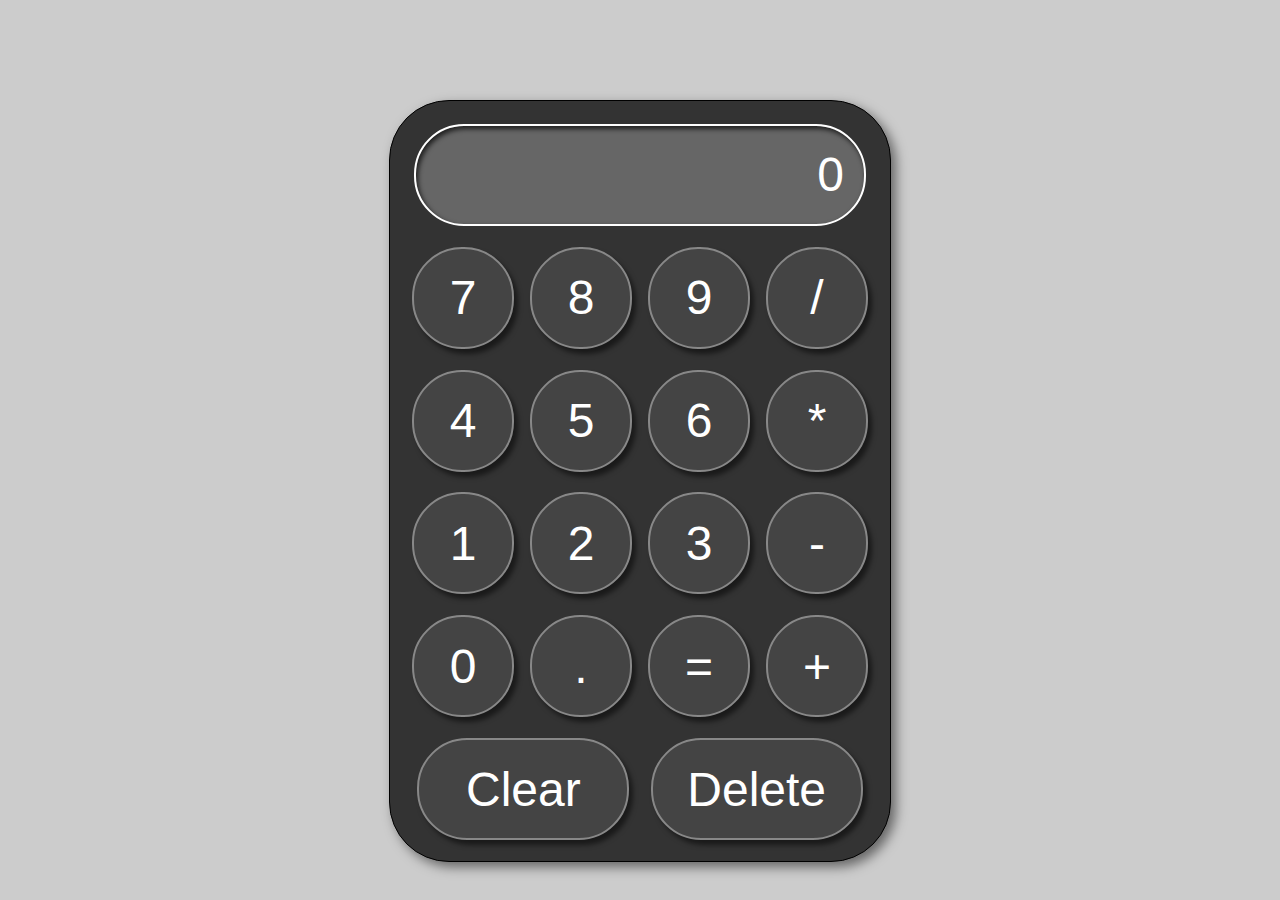
<file: calculator/index.html>
<!DOCTYPE html>
<html>
  <head>
    <title>Javascript Calculator</title>
    <link rel="stylesheet" href="main.css">
  </head>

  <body>
    <div class="container">
      <header></header>
      <div class="calculator-main">
        <div class="margin-top"></div>
        <div class="row">
          <div class="display" id="display">0</div>
        </div>
        <div class="row">
          <div class="button click" id="number">7</div>
          <div class="button click" id="number">8</div>
          <div class="button click" id="number">9</div>
          <div class="button click operator" id="operator">/</div>
        </div>
        <div class="row">
          <div class="button click" id="number">4</div>
          <div class="button click" id="number">5</div>
          <div class="button click" id="number">6</div>
          <div class="button click operator" id="operator">*</div>
        </div>
        <div class="row">
          <div class="button click" id="number">1</div>
          <div class="button click" id="number">2</div>
          <div class="button click" id="number">3</div>
          <div class="button click operator" id="operator">-</div>
        </div>
        <div class="row">
          <div class="button click" id="number">0</div>
          <div class="button click decimal" id="decimal">.</div>
          <div class="button click equal" id="equal">=</div>
          <div class="button click operator add" id="operator">+</div>
        </div>
        <div class="row">
          <div class="button click wide-button clear" id="clear">Clear</div>
          <div class="button click wide-button delete" id="delete">Delete</div>
        </div>
      </div>
    </div>
    <script src="main.js"></script>
  </body>
</html>
</file>
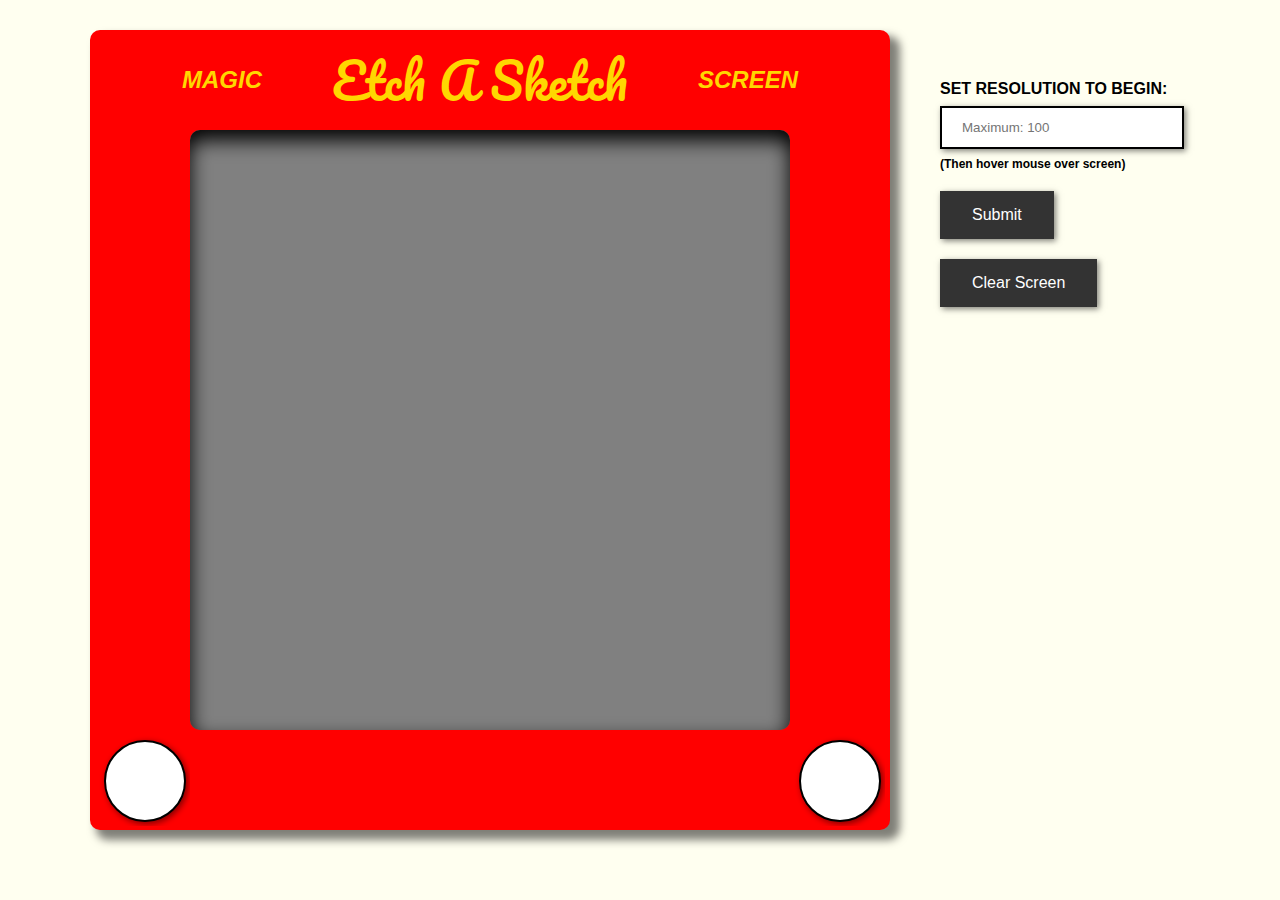
<file: etch-a-sketch/index.html>
<!DOCTYPE html>
<html>

    <head>
        <title>Etch-A-Sketch</title>
        <meta charset="UTF-8"/>
        <link rel="stylesheet" href="main.css">
        <link rel="preconnect" href="https://fonts.gstatic.com">
        <link href="https://fonts.googleapis.com/css2?family=Pacifico&display=swap" rel="stylesheet">
    </head>

    <body>
        <div class="container" id="container">
            <div class="header" id="header"></div>
            <div class="etch-container" id="etch-container">
            <div class="etch-main" id="etch-main">
                <div class="etch-top" id="etch-top">
                    <p class="magic" id="magic">MAGIC</p>
                    <p class="name-logo" id="name-logo">Etch A Sketch</p>
                    <p class="screen" id="screen">SCREEN</p>
                </div>
                <div class="etch-middle" id="etch-middle">
                    <div class="etch-left" id="class-left"></div>
                    <div class="etch-screen" id="etch-screen"></div>
                    <div class="etch-right" id="etch-right"></div>
                </div>
                <div class="etch-bottom" id="etch-bottom">
                    <div class="circle-left" id="circle-left">
                        <svg height="95" width="95">
                            <filter id="dropshadow" height="130%">
                                <feGaussianBlur in="SourceAlpha" stdDeviation="3"/> <!-- stdDeviation is how much to blur -->
                                <feOffset dx="2" dy="2" result="offsetblur"/> <!-- how much to offset -->
                                <feComponentTransfer>
                                    <feFuncA type="linear" slope="0.5"/> <!-- slope is the opacity of the shadow -->
                                </feComponentTransfer>
                                <feMerge>
                                    <feMergeNode/> <!-- this contains the offset blurred image -->
                                    <feMergeNode in="SourceGraphic"/> <!-- this contains the element that the filter is applied to -->
                                </feMerge>
                            </filter>
                            <circle cx="50" cy="50" r="40" stroke="black" stroke-width="2" fill="white" style="filter:url(#dropshadow)"/>
                        </svg>
                    </div>
                    <div class="circle-right" id="circle-right">
                        <svg height="95" width="95">
                            <filter id="dropshadow" height="130%">
                                <feGaussianBlur in="SourceAlpha" stdDeviation="3"/>
                                <feOffset dx="2" dy="2" result="offsetblur"/>
                                <feComponentTransfer>
                                    <feFuncA type="linear" slope="0.5"/>
                                </feComponentTransfer>
                                <feMerge>
                                    <feMergeNode/>
                                    <feMergeNode in="SourceGraphic"/>
                                </feMerge>
                            </filter>
                            <circle cx="50" cy="50" r="40" stroke="black" stroke-width="2" fill="white" style="filter:url(#dropshadow)"/>
                        </svg>
                    </div>
                </div>
            </div>
            </div>
            <div class="user-input" id="user-input">
                <div class="get-grid-size" id="get-grid-size">
                    <form name="grid-size">
                        <label for="grid-size-input">SET RESOLUTION TO BEGIN:</label><br>
                        <input type="text" name="grid-size-input" id="grid-size" placeholder="Maximum: 100"><br>
                        <p style="font-size: 0.75em">(Then hover mouse over screen)</p>
                        <input type="button" class="button" value="Submit" onclick="gridSizeInput()">
                    </form>
                </div>
                <div class="reset" id="reset">
                    <input type="button" class="button" value="Clear Screen" onclick="clearScreen()">
                </div>
            </div>
        </div>
        <script src="main.js"></script>
    </body>
</html>
</file>
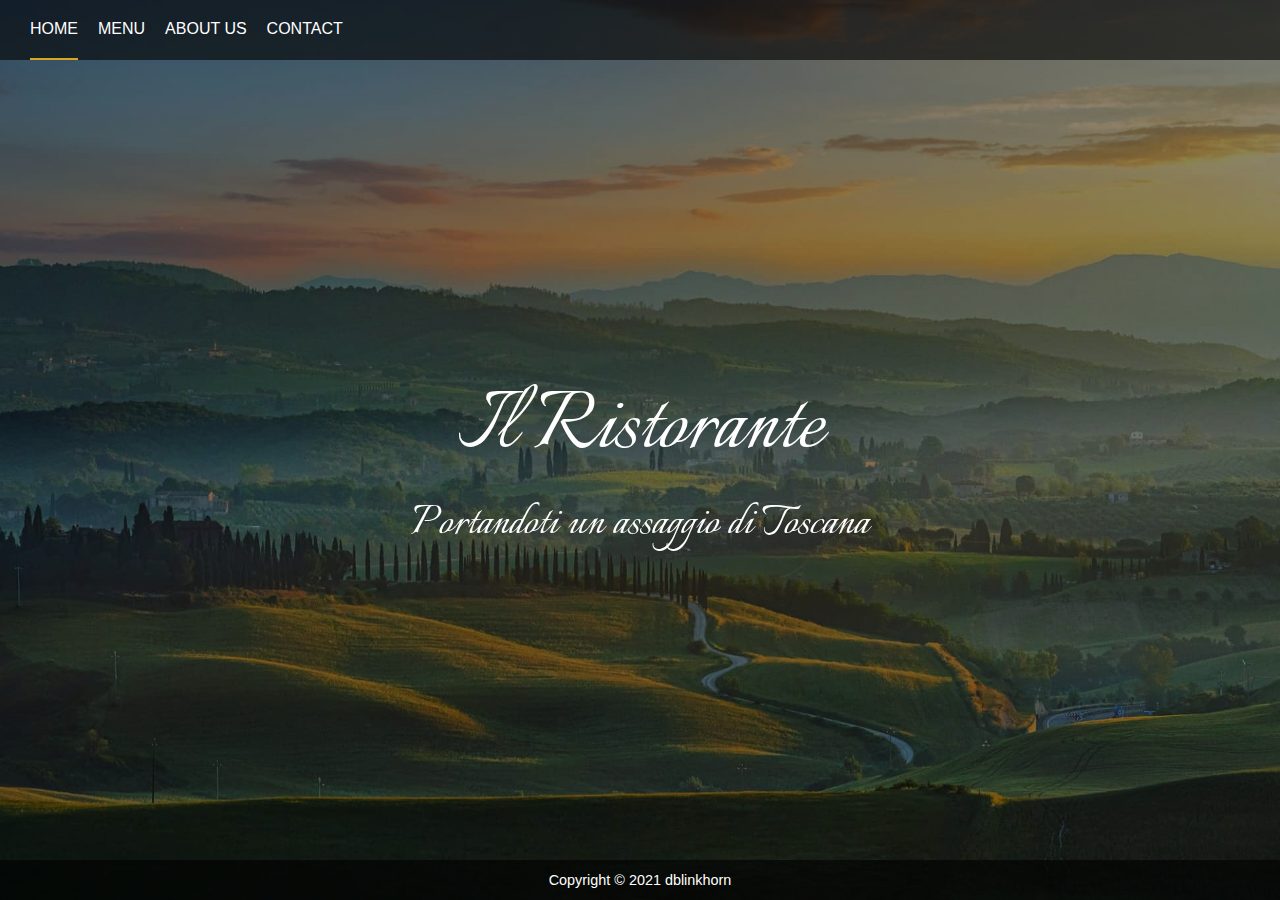
<file: il-ristorante/index.html>
<!DOCTYPE html>
<html>
  <head>
    <meta charset="utf-8" />
    <title>Il Ristorante</title>
    <link rel="stylesheet" href="main.css">
    <link rel="preconnect" href="https://fonts.gstatic.com">
    <link href="https://fonts.googleapis.com/css2?family=Italianno&display=swap" rel="stylesheet">
    <link href="https://fonts.googleapis.com/css2?family=Playball&display=swap" rel="stylesheet"> 
  </head>
  <body>

    <div id="navigation" class="navigation">

      <div id="home" class="home nav-item clicked">HOME</div>
      <div id="menu" class="menu nav-item">MENU</div>
      <div id="about-us" class="about-us nav-item">ABOUT US</div>
      <div id="contact" class="contact nav-item">CONTACT</div>

    </div>

    <div id="content" class="content">

      <!-- Homepage content -->
      
      <div id="title" class="title">
        <p>Il Ristorante</p>
      </div>
      <div id="sub-title" class="sub-title">
        <p>Portandoti un assaggio di Toscana</p>
      </div>

     

    </div>

    <div id="footer" class="footer"><p>Copyright © 2021 dblinkhorn</p></div>

    <script src="main.js"></script>
  </body>
</html>
</file>
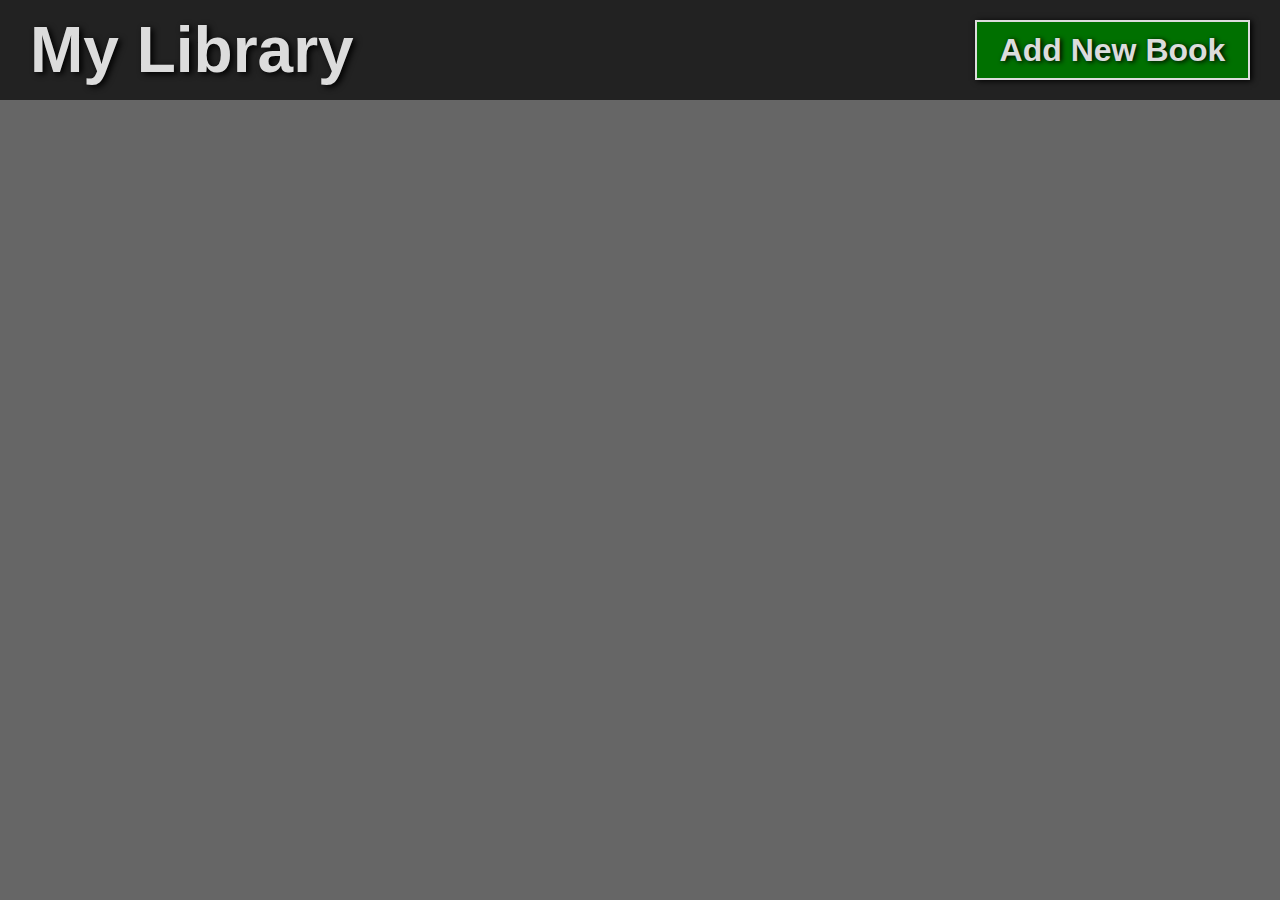
<file: library/index.html>
<!DOCTYPE html>
<html>

  <head>
    <title>My Library</title>
    <meta charset="UTF-8"/>
    <link rel="stylesheet" href="main.css">
  </head>

  <body>
    <div class="container" id="container">
      <header id="header">
        <h1 id="pageTitle">My Library</h1>
        <button class="newBookButton" id="newBookButton">Add New Book</button>
      </header>
      <div class="library" id="library">

        <!-- library div where new book cards will be added -->

        <!-- <h1>There are currently no books in your library!</h1> -->

      </div>
    </div>

    <!-- Add new book form popup, hidden until user clicks "Add New Book" button -->

    <div class="popupContainer" id="popupContainer">
      <div class="newBookPopup" id="newBookPopup">
        <form class="newBookForm" id="newBookForm">
          <strong>Add New Book</strong>
          <ul class="formList" id="formList">
          <li><input id="title" type="text" placeholder="Book title" name="title" required></li>
          <li><input id="author" type="text" placeholder="Author name" name="author" required></li>
          <li><input id="pages" type="number" placeholder="Number of pages" name="pages" min="1" max="99999" required></li>
          <li><input type="checkbox" id="checkRead"><label for="checkRead"> Read it?</label></li>
        </ul>
        <div class="buttons" id="formButtons">
          <input class="button" id ="send" type="submit" value="Add Book" />
          <button type="button" class="cancel" id="cancel">Cancel</button>
        </div>
        </form>
      </div>
    </div>

    <!-- End of new book form popup -->

    <script src="main.js"></script>
  </body>

</html>
</file>
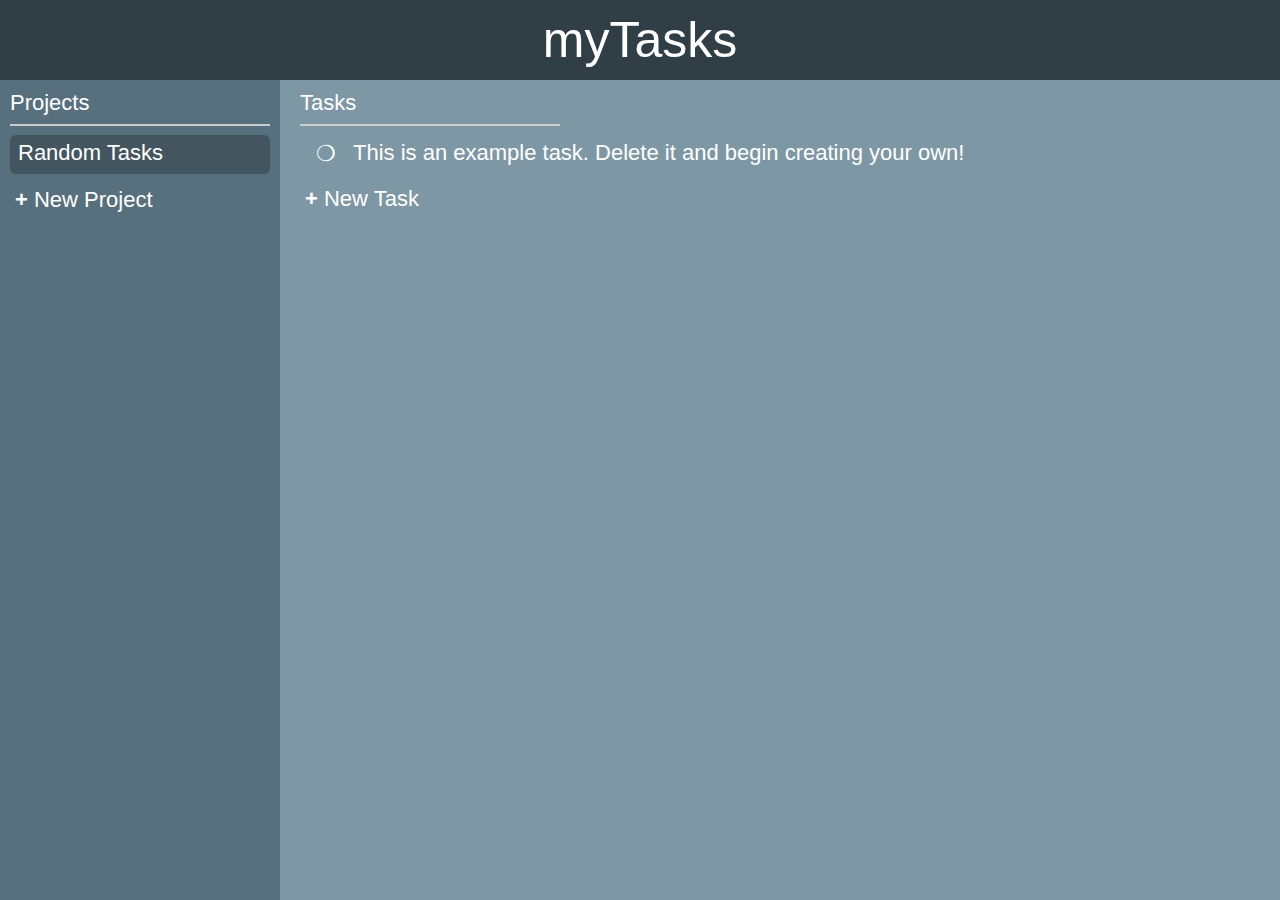
<file: my-tasks/index.html>
<!DOCTYPE html>
<html lang="en">
    <head>
        <meta charset="utf-8" />
        <title>myTasks</title>
        <link rel="stylesheet" href="style.css" />
    </head>

    <body>
        <div id="container" class="container">
            <div id="header" class="header">
                myTasks
            </div>
            <div id="projects" class="projects">
                <p class="category">Projects</p>
                <hr>
                <div id="projects-list" class="projects-list">
                    <!-- Projects will go here -->
                </div>
                <div id="add-new-project" class="add-new-project hover pointer"><strong>+</strong> New Project</div>
              </div>
              <div id="tasks" class="tasks">
                <p class="category">Tasks</p>
                <hr>
                <div id="tasks-list" class="tasks-list">
                    <!-- tasks will go here -->
                </div>
                <div id="add-new-task" class="add-new-task hover pointer"><strong>+</strong> New Task</div>
                <div id="add-task-form-container" class="add-task-form-container hidden">
                    <!-- Add task form will be created here -->
                </div>
              </div>
        </div>
        <script src="main.js"></script>
    </body>
</html>
</file>
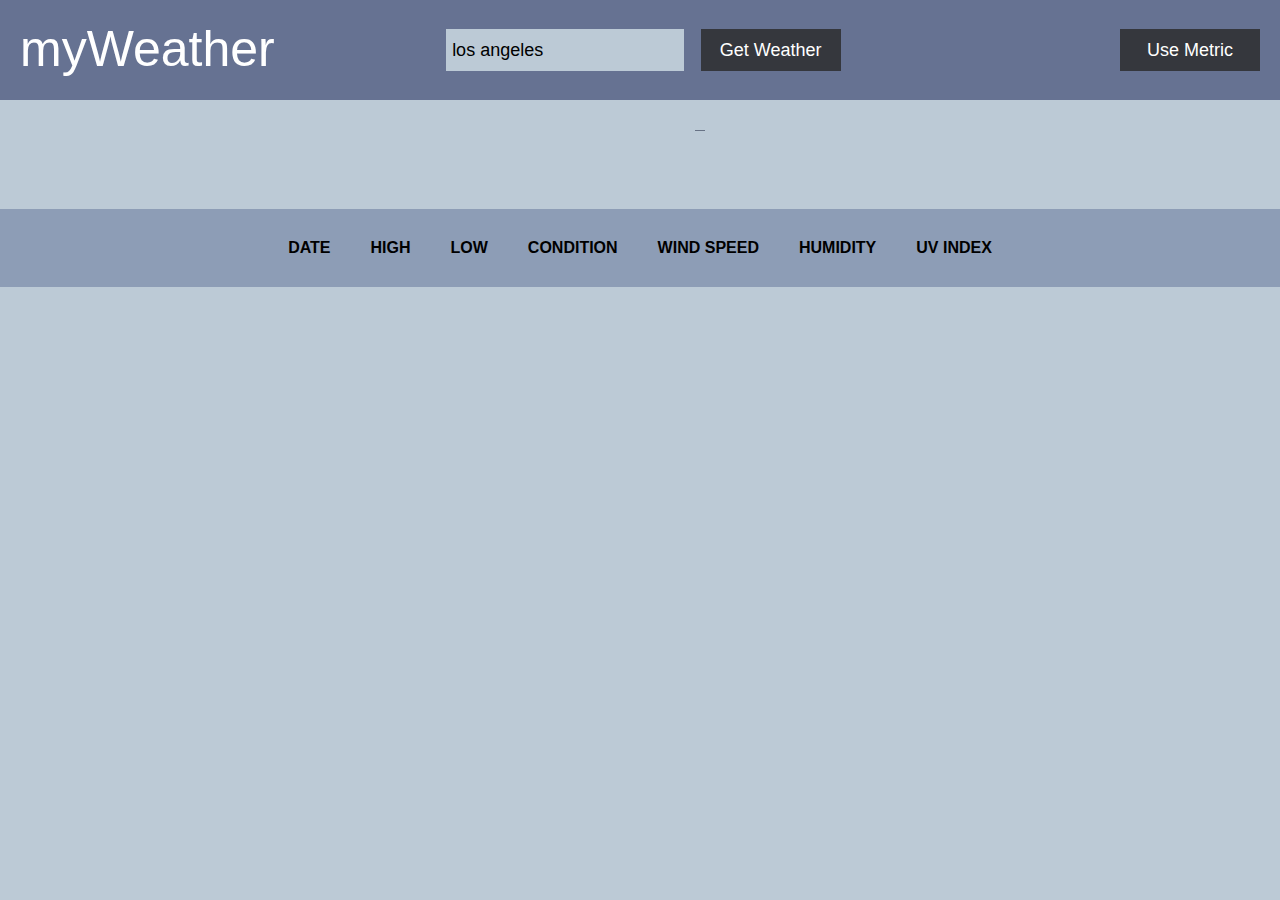
<file: my-weather/index.html>
<!DOCTYPE html>
<html lang="en">
<head>
  <meta charset="UTF-8">
  <title>myWeather</title>
	<link rel="stylesheet" href="style.css">
</head>
<body>
  <div id="main-container" class="main-container">
    <div id="header-container" class="header-container">
      <div id="logo-container" class="logo-container">
        myWeather
      </div>
      <div id="search-container" class="search-container">
        <form>
          <input type="text" id="search" value="los angeles" placeholder="Enter city name" />
          <button type="submit" id="submit" class="submit" onclick="getSearch(units)">Get Weather</button>
        </form>
      </div>
      <div id="unit-change-container" class="unit-change-container">
        <button id="unit-change" class="unit-change">Use Metric</button>
      </div>
    </div>
    <div id="current-container" class="current-container">
      <div id="current-icon" class="current-icon">
      </div>
      <div id="current-main" class="current-main">
        <div id="current-city" class="current-city"></div>
        <div id="current-temperature" class="current-temperature"></div>
        <div id="current-condition" class="current-condition"></div>
      </div>
      <div id="current-stats" class="current-stats">
        <span id="current-date" class="current-stat current-date"></span>
        <hr />
        <span id="current-high" class="current-stat"></span>
        <span id="current-low" class="current-stat"></span>
        <span id="current-wind-speed" class="current-stat"></span>
        <span id="current-humidity" class="current-stat"></span>
        <span id="current-uvi" class="current-stat"></span>
      </div>
    </div>
    <div id="daily-chart" class="daily-chart">
      <div id="daily-date" class="stat-container"></div>
      <div id="high-temps" class="stat-container"></div>
      <div id="low-temps" class="stat-container"></div>
      <div id="daily-condition" class="stat-container"></div>
      <div id="daily-wind-speed" class="stat-container"></div>
      <div id="daily-humidity" class="stat-container"></div>
      <div id="daily-uv-index" class="stat-container"></div>
    </div>
  </div>

  <script src="main.js"></script>

</body>
</html>
</file>
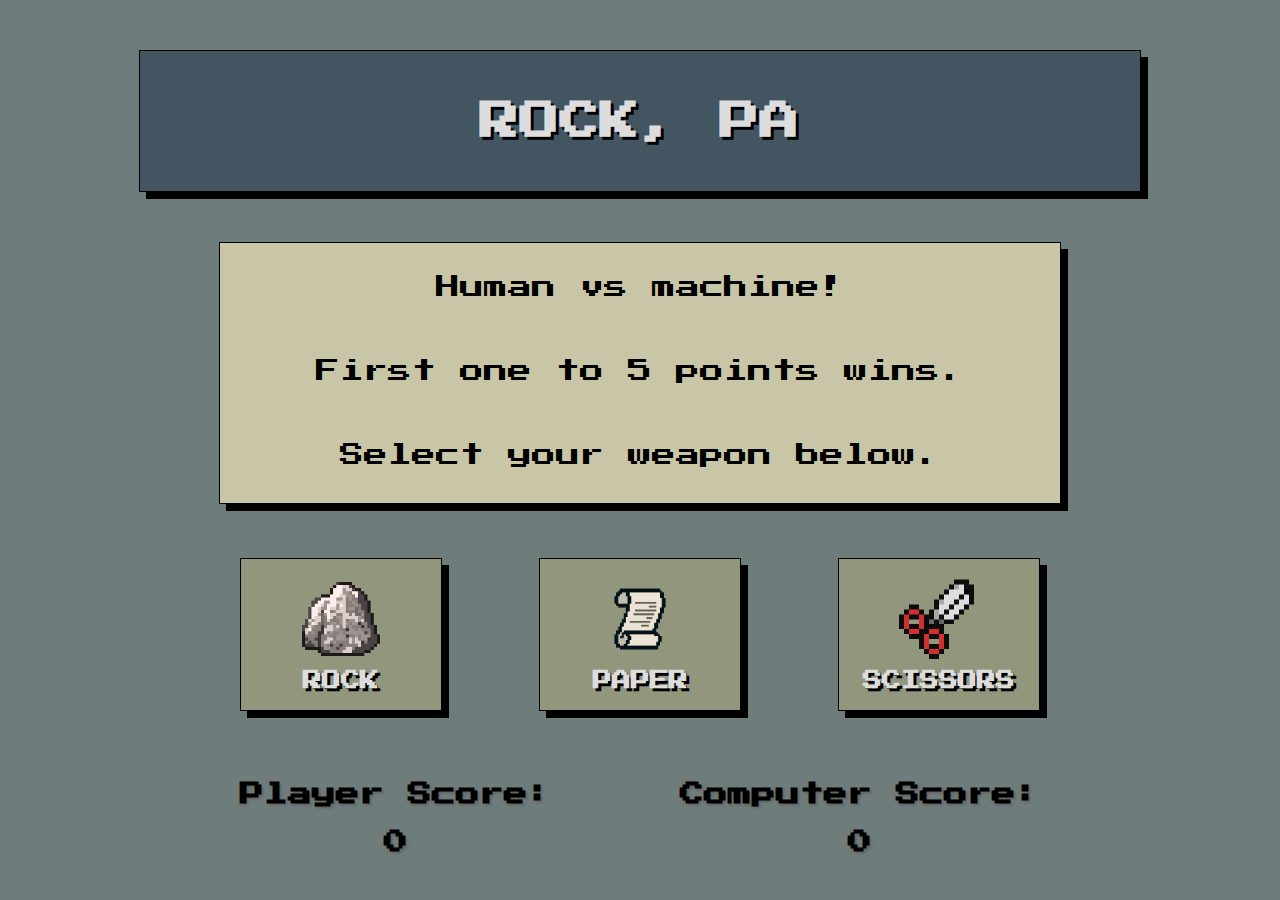
<file: rock-paper-scissors/index.html>
<!DOCTYPE html>
<html>

<head>
    <title>Rock, Paper, Scissors</title>
    <meta charset="UTF-8"/>
    <link rel="stylesheet" href="main.css">
    <link rel="preconnect" href="https://fonts.gstatic.com">
    <link href="https://fonts.googleapis.com/css2?family=Press+Start+2P&display=swap" rel="stylesheet"/>
</head>

<body>

<div class="container">
    <div class="header" id="header">
    </div>
    <div class="status" id="status">
        <div class="status-top" id="status-top"><p><center>Human vs machine!</center></p></div>
        <div class="status-middle" id="status-middle"><p><center>First one to 5 points wins.</center></p></div>
        <div class="status-bottom" id="status-bottom"><p><center>Select your weapon below.</center></p></div>
    </div>
    <div class="buttons">
        <a href="#">
            <div class="rock button grow" id="rock">
                <p><img src="static/rock.png"></p>
                <p>ROCK</p>
            </div>
        </a>
        <a href="#">
            <div class="paper button grow" id="paper">
                <p><img src="static/paper.png"></p>
                <p>PAPER</p>
            </div>
        </a>
        <a href="#">
            <div class="scissors button grow" id="scissors">
                <p><img src="static/scissors.png"></p>
                <p>SCISSORS</p>
            </div>
        </a>
    </div>
    <div class="score">
        <div class="player">
            <p>Player Score:</p>
            <p class="player-score" id="player-score"><br>0</p>
        </div>
        <div class="computer">
            <p>Computer Score:</p>
            <p class="computer-score" id="computer-score"><br>0</p>
        </div>
    </div>
</div>
<script src="rps.js"></script>
</body>

</html>
</file>
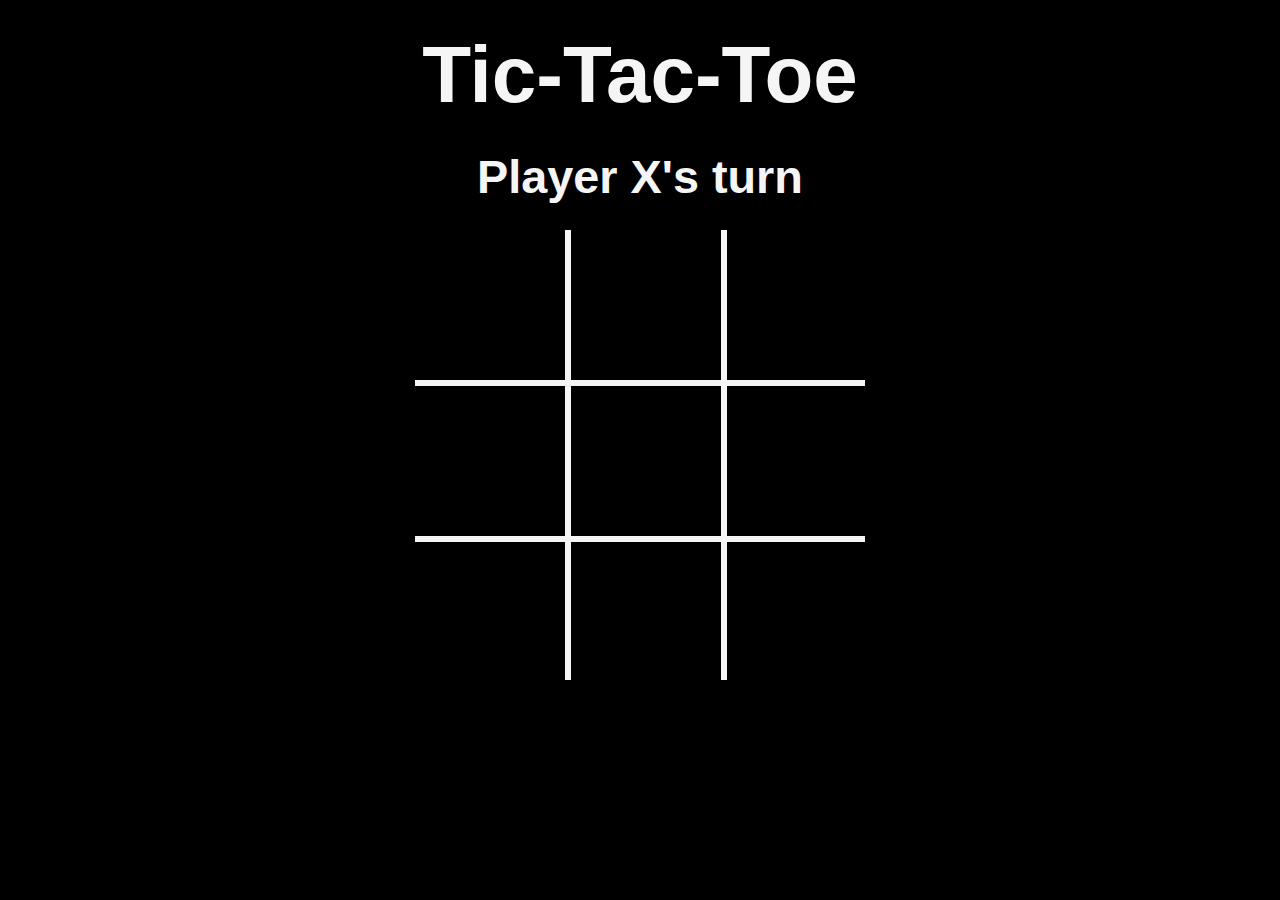
<file: tic-tac-toe/index.html>
<!DOCTYPE html>
<html>

  <head>
    <title>Tic-Tac-Toe</title>
    <meta charset="UTF-8"/>
    <link rel="stylesheet" href="main.css">
  </head>

  <body>

    <div class="container" id="container">

      <div class="title" id="title">
        <h1 class="title-h1" id="title-h1">Tic-Tac-Toe</h1>
      </div>

      <div class="announcements" id="announcements">
        <h3 class="announce-h3" id="announce-h3">Player X's turn</h3>
      </div>

      <div class="backfill" id="backfill">

        <div class="gameboard" id="gameboard">
          <div class="square" id="0"></div>
          <div class="square" id="1"></div>
          <div class="square" id="2"></div>
          <div class="square" id="3"></div>
          <div class="square" id="4"></div>
          <div class="square" id="5"></div>
          <div class="square" id="6"></div>
          <div class="square" id="7"></div>
          <div class="square" id="8"></div>
        </div>
        
      </div>

      <div class="play-again hidden" id="play-again">
        Play again?
      </div>

    </div>
    
  <script src="main.js"></script>
  </body>

</html>
</file>
<file: calculator/main.css>
* {
  padding: 0;
  margin: 0;
}

html,
body {
  box-sizing: border-box;
  background-color: #CCC;
  font-family: sans-serif;
  color: #FFF;
}

header {
  display: grid;
  grid-column: 1/4;
  grid-row: 1/2;
  width: 100vw;
  height: 100px;
  justify-content: center;
  align-items: center;
}

.container {
  display: grid;
  grid-template-columns: auto 500px auto;
  grid-template-rows: auto 760px auto;
  justify-items: center;
}

.calculator-main {
  display: grid;
  grid-column: 2/3;
  grid-row: 2/3;
  justify-content: space-evenly;
  align-items: space-evenly;
  background-color: #333;
  width: 500px;
  height: 760px;
  border: 1px solid black;
  border-radius: 60px;
  box-shadow: 5px 5px 12px rgba(0, 0, 0, 0.5);
}

.display {
  display: flex;
  align-items: center;
  justify-content: flex-end;
  background-color: #666;
  width: 408px;
  height: 98px;
  border: 2px solid #FFF;
  border-radius: 50px;
  font-size: 3em;
  box-shadow: inset 2px 3px 5px 0px rgba(0, 0, 0, 0.7);
  padding: 0px 20px 0px 20px;
}

.row {
  display: flex;
  flex-direction: row;
  width: 488px;
  height: 100px;
  justify-content: space-evenly;
}

.button {
  display: flex;
  align-items: center;
  justify-content: center;
  width: 98px;
  height: 98px;
  background-color: #444;
  border: 2px solid #888;
  border-radius: 50px;
  font-size: 3em;
  box-shadow: 4px 5px 5px 0px rgba(0, 0, 0, 0.5);
}

.button:hover {
  background-color: #666;
  border-color: #FFF;
  cursor: pointer;
}

.wide-button {
  width: 208px;
  height: 98px;
}

.delete:hover {
  background-color: darkRed;
  border-color: #FFF;
}

.clear:hover {
  background-color: navy;
  border-color: #FFF;
}

.equal:hover {
  background-color: green;
  border-color: #FFF;
}

.operator {
  background-color: #444;
}

.operator:hover {
  background-color: darkOrange;
  border-color: #FFF;
}

.click {
  transition: all .085s ease-in-out;
}

.click:active {
 transform: scale(0.95);
}
</file>
<file: etch-a-sketch/main.css>
* {
    padding: 0;
    margin: 0;
}

html,
body {
    box-sizing: border-box;
    background-color: #FFF;
    font-family: sans-serif;
}

.container {
    display: grid;
    grid-template-columns: auto auto;
    grid-template-rows: 30px 800px auto;
    color: #DDD;
    background-color: ivory;
    min-height: 100vh;
    padding: 0;
    margin: 0;
}

.etch-container {
    grid-row: 2/3;
    grid-column: 1/2;
    display: flex;
    justify-content: flex-end;
    padding-right: 50px;
}

.etch-main {
    background-color: red;
    width: 800px;
    height: 800px;
    box-shadow: 8px 8px 8px 2px rgba(0, 0, 0, 0.5);
    border-style: hidden;
    border-radius: 10px;
}

.etch-top {
    display: flex;
    justify-content: center;
    align-items: center;
    height: 100px;
    font-family: 'Pacifico', cursive;
    font-size: 3em;
    color: gold;
}

.magic,
.screen {
    font-family: sans-serif;
    font-weight: bold;
    font-style: italic;
    font-size: 0.5em;
    color: gold;
    padding-left: 70px;
    padding-right: 70px;
}

.etch-middle {
    display: flex;
    flex-direction: row;
}

.etch-left {
    width: 100px;
}

.etch-screen {
    display: flex;
    flex-direction: row;
    flex-wrap: wrap;
    background-color: grey;
    width: 600px;
    height: 600px;
    border-style: hidden;
    border-radius: 10px;
    box-shadow: 0px 10px 20px #000 inset;
}

.newDiv {
    display: flex;
    flex-grow: 1;
}

.etch-right {
    width: 100px;
}

.etch-bottom {
    display: flex;
    justify-content: space-between;
    align-items: center;
    height: 100px;
    padding-left: 5px;
    padding-right: 5px;
}

.user-input {
    display: flex;
    grid-row: 2/3;
    grid-column:2/3;
    flex-direction: column;
    justify-content: flex-start;
    padding-top: 50px;
    width: 250px;
    color: #000;
    font-weight: bold;
    font-size: 1em;
}

input[type=text] {
    width: 100%;
    padding: 12px 20px;
    margin: 8px 0;
    box-sizing: none;
    border-style: solid;
    border-color: #000;
    outline: none;
    box-shadow: 2px 2px 6px 0px rgba(0, 0, 0, 0.5);
    width: 200px;
  }

.button,
.button:focus {
    background-color: #333;
    border: none;
    color: white;
    padding: 15px 32px;
    text-align: center;
    text-decoration: none;
    display: inline-block;
    font-size: 16px;
    outline: none;
    margin-top: 20px;
    box-shadow: 2px 2px 6px 0px rgba(0, 0, 0, 0.5);
}

.button:active {
    border: none;
    outline: none;
}

.button:hover {
    background-color: gray;
}
</file>
<file: il-ristorante/main.css>
* {
  margin: 0px;
  box-sizing: border-box;
}

body {
  display: grid;
  grid-template-columns: 100%;
  grid-template-rows: 60px calc(100% - 100px) 40px;
  background: linear-gradient(
    rgba(0, 0, 0, 0.45), 
    rgba(0, 0, 0, 0.45)),
    url(static/tuscany-red-hills.jpg);
  background-attachment: fixed;
  background-size: cover;
  background-repeat: no-repeat;
  font-family: sans-serif;
}

a {
  text-decoration: none;
  color: white;
}

.navigation {
  grid-column: 1/2;
  grid-row: 1/2;
  display: flex;
  flex-direction: row;
  background-color: rgba(0, 0, 0, 0.6);
  padding: 0px 20px;
  height: 60px;
  color: white;
}

.nav-item {
  margin: 0px 10px;
  padding: 20px 0px 0px 0px;
  height: 100%;
  cursor: pointer;
}

.nav-item:hover {
  border-bottom: 2px solid white;
}

.nav-item:active {
  border-bottom: 2px solid white;
}

.clicked {
  border-bottom: 2px solid goldenRod;
}

.content {
  display: flex;
  justify-content: center;
  align-items: center;
  flex-direction: column;
}

.title {
  align-self: center;
  font-family: 'Italianno', cursive;
  color: white;
  font-size: 8vw;
}

.sub-title {
  align-self: center;
  font-family: 'Italianno', cursive;
  color: white;
  font-size: 4vw;
}

.content-container {
  width: 750px;
  background-color: rgba(0, 0, 0, 0.6);
  color: white;
  margin: 80px 0px;
  padding: 0px 40px 40px 40px;
}

hr {
  color: white;
  margin: 15px 0px;
  width: 100%;
}

.category {
  font-size: 60px;
  margin-top: 40px;
  font-weight: bold;
  font-family: 'Playball', cursive;
}

.dish {
  font-family: 'Playball', cursive;
  color: white;
  font-size: 30px;
  margin-top: 20px;
}

.description {
  color: white;
  font-size: 15px;
  padding-left: 20px;
}

.our-story {
  display: flex;
  justify-content: center;
  color: white;
  font-family: 'Playball', cursive;
  font-weight: bold;
  font-size: 4em;
  margin-top: 20px;
}

.story {
  color: white;
  font-size: 1.25em;
  text-align: justify;
}

.content {
  grid-column: 1/2;
  grid-row: 2/3;
  min-height: calc(100vh - 100px);
}

.footer {
  display: flex;
  justify-content: center;
  align-items: center;
  grid-column: 1/2;
  grid-row: 3/4;
  background-color: rgba(0, 0, 0, 0.6);
  padding: 0px 10px;
  height: 40px;
  color: white;
  font-size: 0.9em;
}
</file>
<file: library/main.css>
* {
  padding: 0;
  margin: 0;
}

html,
body {
  box-sizing: border-box;
  background-color: #666;
  font-family: sans-serif;
  color: gainsboro;
}

.container {
  display: grid;
  grid-template-columns: 100vw;
  grid-template-rows: 100px auto;
  justify-items: center;
}

header {
  grid-column: 1/2;
  grid-row: 1/2;
  display: flex;
  justify-content: space-between;
  align-items: center;
  height: 100px;
  width: 100%;
  background-color: #222;
  box-shadow: 5px 5px 5px 0px rbga(0, 0, 0, 0.7);
}

h1 {
  text-shadow: 3px 2px 6px black;
  font-size: 4em;
  margin-right: 50px;
  margin-left: 30px;
}

.newBookButton {
  display: inline-flex;
  align-items: center;
  justify-content: center;
  margin-right: 30px;
  width: 275px;
  height: 60px;
  border: 2px solid gainsboro;
  cursor: pointer;
  font-weight: bold;
  font-size: 2em;
  text-shadow: 2px 1px 5px black;
  box-shadow: 2px 1px 6px black;
  background-color: #007000;
  cursor: pointer;
}

.newBookButton:hover {
  background-color: #008000;
}

.library {
  grid-column: 1/2;
  grid-row: 2/3;
  display: flex;
  flex-wrap: wrap;
  justify-content: flex-start;
  height: auto;
  width: 100%;
}

.bookCard {
  display: flex;
  flex-direction: column;
  flex-wrap: wrap;
  align-content: space-evenly;
  background-color: #444;
  border: 2px solid gainsboro;
  padding: 20px;
  margin: 35px;
  width: 350px;
  font-size: 1.5em;
  text-shadow: 2px 1px 5px black;
  box-shadow: 2px 1px 6px black;
}

ul {
  list-style-type: none;
  line-height: 65px;
}

li {
  margin-bottom: 20px;
}

.buttons {
  display: flex;
  padding-top: 15px;
  justify-content: space-between;
  text-shadow: 2px 1px 5px black;
  width: 100%;
}

.newBookButtonContainer {
  display: flex;
  justify-content: center;
  align-items: center;
}

.popupContainer {
  position: relative;
  text-align: center;
  width: 100%;
  box-shadow: 2px 1px 6px black;
}

.newBookPopup {
  display: none;
  position: fixed;
  left: 30%;
  top: 20%;
  border: 2px solid gainsboro;
  z-index: 9;
  color: gainsboro;
  box-shadow: 2px 1px 6px black;
}

.newBookForm {
  width: 480px;
  padding: 20px;
  background-color: #444;
  font-size: 2em;
  text-shadow: 2px 1px 5px black;
}

input[type=text],
input[type=number] {
  border: 1px solid gainsboro;
  height: 60px;
  padding: 20px;
  margin-top: 30px;
  outline: none;
  width: 400px;
  box-sizing: border-box;
  font-size: 0.75em;
  background-color: gainsboro;
  box-shadow: 2px 1px 6px black;
}

button,
.button,
input[type=submit] {
  background-color: #333;
  width: 150px;
  height: 50px;
  color: gainsboro;
  border: 2px solid gainsboro;
  outline: none;
  font-weight: bold;
  font-size: 0.75em;
  box-shadow: 2px 1px 6px black;
  cursor: pointer;
}

.button:hover {
  background-color: #888;
  text-shadow: 2px 1px 5px black;
}

.remove:hover,
.cancel:hover {
  background-color:rgb(133, 28, 28);
  text-shadow: 2px 1px 5px black;
}

.remove {
  text-shadow: 2px 1px 5px black;
  box-shadow: 2px 1px 6px black;
  cursor: pointer;
}

.haveRead {
  background-color: #007000;
  text-shadow: 2px 1px 5px black;
  box-shadow: 2px 1px 6px black;
  cursor: pointer;
}

.haveRead:hover {
  background-color: #008000;
  text-shadow: 2px 1px 5px black;
}

.notRead:hover {
  background-color: #888;
  text-shadow: 2px 1px 5px black;
}

.attributes {
  margin-bottom: 30px;
}

.title {
  text-decoration: underline;
}

.author {
  font-style: italic;
}
</file>
<file: my-tasks/style.css>
* {
    padding: 0;
    margin: 0;
}
  
body {
    font-family: sans-serif;
    background-color: #7d97a5;
    color: white;
    font-size: 22px;
}

.container {
    display: grid;
    grid-template-columns: 280px auto;
    grid-template-rows: 80px auto;
    height: 100vh;
}

.header {
    grid-row: 1/2;
    grid-column: 1/3;
    display: flex;
    justify-content: center;
    align-items: center;
    background-color: #303e45;
    width: 100vw;
    height: 80px;
    font-size: 50px;
}

hr {
    display: block;
    height: 1px;
    width: 260px;
    border: 0;
    border-top: 2px solid #ccc;
    margin: 8px 0px;
    padding: 0;
}

.projects {
    grid-row: 2/2;
    grid-column: 1/2;
    width: 260px;
    background-color: #57707d;
    padding: 10px;
}
  
.tasks {
    grid-row: 2/2;
    grid-column: 2/3;
    padding: 10px 20px;
    max-width: 1040px;
}

.task-item,
.project-item {
    display: flex;
    grid-row: 1/2;
}

.project-container {
    display: grid;
    grid-template-columns: auto auto;
    justify-content: start;
    align-items: flex-start;
    padding: 4px;
    border: 1px solid rgba(0, 0, 0, 0.0);
    border-radius: 6px;
    margin: 8px 0px;
    height: 29px;
}

.task-container {
    display: grid;
    grid-template-columns: auto auto auto auto;
    grid-template-rows: auto auto auto auto;
    justify-content: start;
    align-items: flex-start;
    padding: 4px;
    border: 1px solid rgba(0, 0, 0, 0.0);
    border-radius: 6px;
    margin: 8px 0px;
}

.project-container:hover .project-delete-button {
    display: flex;
    justify-content: center;
}

.project-item {
    grid-column: 1/2;
    grid-row: 1/2;
    word-wrap: break-word;
    width: 205px;
    max-width: 205px;
    margin-left: 3px;
}

.task-container:hover .task-delete-button {
    display: flex;
    justify-content: center;
}

.task-container:hover .task-expand-button {
    display: flex;
    justify-content: center;
}

.task-item,
.finished-task-container {
    grid-column: 2/3;
    grid-row: 1/2;
    word-wrap: break-word;
    width: 858px;
    max-width: 858px;
}

.task-item {
    margin-left: 6px;
}

.task-delete-button,
.project-delete-button,
.task-expand-button {
    display: none;
    align-items: center;
}

.project-delete-button {
    grid-column: 2/3;
    width: 40px;
    justify-items: center;
    align-items: center;
    border: 1px solid rgba(0, 0, 0, 0.0);
    border-radius: 6px;
    margin-right: 5px;
}

.task-finished-button {
    display: flex;
    grid-column: 1/2;
    grid-row: 1/2;
    justify-content: center;
    align-items: center;
    width: 40px;
    border: 1px solid rgba(0, 0, 0, 0.0);
    border-radius: 6px;
}

.task-delete-button {
    grid-column: 4/5;
    width: 40px;
    border: 1px solid rgba(0, 0, 0, 0.0);
    border-radius: 6px;
}

.task-expand-button {
    grid-column: 3/4;
    font-size: 17px;
    align-items: center;
    width: 80px;
    border: 1px solid rgba(0, 0, 0, 0.0);
    border-radius: 6px;
    height: 27px;
}

.task-expand-container {
    grid-column: 2/3;
    grid-row: 2/3;
}

.finished-tasks-heading {
    margin-top: 40px;
}

.finished-task-item {
    margin-bottom: 8px;
}

button {
    color: white;
    background: rgba(0, 0, 0, 0.0);
    outline: none;
    border: none;
    cursor: pointer;
    font-size: 22px;
    padding: 6px;
    margin-right: 12px;
    border: 1px solid rgba(0, 0, 0, 0.0);
    border-radius: 6px;
}

.project-input {
    margin-top: 20px;
    padding-left: 8px;
    width: 250px;
    outline: 0;
    background-color: white;
    height: 40px;
    border: 1px solid #57707d;
    border-radius: 6px;
}

.add-task-form-container {
    background-color: #43565f;
    border: 1px solid #43565f;
    border-radius: 6px;
    padding: 6px 12px;
    margin-top: 20px;
}
  
input[type=text] {
    padding-left: 8px;
    outline: 0;
    background-color: white;
    height: 40px;
    border: 1px solid #7d97a5;
    border-radius: 6px;
}

input[type=date],
select {
    width: 200px;
    height: 30px;
}

label {
    margin-top: 12px;
    margin-bottom: 5px;
    font-size: 0.8em;
}
  
.add-new-project {
    padding: 4px;
    margin-top: 8px;
    border: 1px solid rgba(0, 0, 0, 0.0);
    border-radius: 6px;
}
  
.new-project-buttons {
    display: flex;
    flex-direction: row;
    margin-top: 8px;
}
  
.new-task-buttons {
    display: flex;
    flex-direction: row;
    margin-top: 8px;
}
  
.add-new-task {
    padding: 4px;
    margin-top: 8px;
    width: 252px;
    border: 1px solid rgba(0, 0, 0, 0.0);
    border-radius: 6px;
}

form {
    display: flex;
    flex-direction: column;
}
  
button:hover {
    background:rgba(0, 0, 0, 0.3);
}
  
.hover:hover {
    background:rgba(0, 0, 0, 0.3);
}
  
.pointer {
    cursor: pointer;
}

.clicked,
.clicked:hover {
    background-color: #43565f;
}

.hidden {
    display: none;
}

.task-description-value,
.task-priority-value,
.task-due-date-value {
    margin-top: 4px;
    margin-left: 20px;
    font-size: 0.8em;
    grid-column: 1;
}

.task-description-value {
    margin-top: 12px;
    grid-row: 2;
}

.task-priority-value {
    grid-row: 3;
}

.task-due-date-value {
    grid-row: 4;
    margin-bottom: 12px;
}
</file>
<file: my-weather/style.css>
* {
  padding: 0px;
  margin: 0px;
  font-family: sans-serif;
}

body {
  background-color: #bccad6;
}

.main-container {
  display: grid;
  grid-template-columns: 1;
  grid-template-rows: 4;
}

.header-container {
  display: flex;
  flex-direction: row;
  grid-column: 1;
  grid-row: 1;
  padding: 20px;
  justify-content: space-between;
  background-color: #667292;
  height: 60px;
}

.logo-container {
  font-size: 50px;
  margin-right: 40px;
  color: white;
}

.search-container {
  display: flex;
  place-items: center;
  white-space: nowrap;
}

.unit-change-container {
  display: flex;
  width: 288px;
  align-items: center;
  justify-content: right;
}

input {
  height: 42px;
  font-size: 18px;
  padding-left: 6px;
  margin-right: 12px;
  border: none;
  background-color: #bccad6;
}

button {
  height: 42px;
  border: none;
  color: white;
  font-size: 18px;
  background-color: #35373d;
  cursor: pointer;
}

.submit {
  width: 140px;
}

.unit-change {
  width: 140px;
}

button:hover {
  background-color: #363f5e;
}

.current-container {
  display: flex;
  flex-direction: row;
  place-content: center;
}

.current-icon {
  display: flex;
  place-items: center;
  margin: 30px;
}

.current-main {
  grid-column: 1;
  grid-row: 2;
  display: flex;
  flex-direction: column;
  justify-items: center;
  margin: 30px;
  font-weight: bold;
}

.current-stats {
  grid-column: 1;
  grid-row: 2;
  display: flex;
  flex-direction: column;
  margin: 20px;
  justify-content: center;
}

.current-stat {
  margin: 5px;
  font-size: 18px;
}

hr {
  height: 1px;
  background-color: #677285;
  border-width: 0px;
  margin-bottom: 8px;
}

.current-date {
  font-weight: bold;
}

.current-city {
  font-size: 50px;
}

.current-temperature {
  font-size: 85px;
}

.current-condition {
  font-size: 32px;
}

.daily-chart {
  grid-column: 1;
  grid-row: 4;
  display: flex;
  flex-direction: row;
  place-content: center;
  padding: 10px;
  background-color: #8d9db6;
}

.daily-condition {
  display: flex;
  place-items: center;
}

.stat-container {
  padding: 20px;
  font-weight: bold;
  white-space: nowrap;
}

.stat {
  display: flex;
  align-items: center;
  margin-top: 32px;
  margin-bottom: 32px;
  padding-bottom: 6px;
  border-bottom-style: solid;
  border-color: #677285;
  border-width: 1px;
  font-size: 18px;
  font-weight: normal;
  height: 50px;
  white-space: nowrap;
}
</file>
<file: rock-paper-scissors/main.css>
* {
    padding: 0;
    margin: 0;
}

html,
body {
    box-sizing: border-box;
    background-color: #6e7c7c;
}

.container {
    display: grid;
    grid-template-columns: 100vw;
    grid-template-rows: 192px 312px 203px calc(100% - 707px);
    font-family: 'Press Start 2P', cursive;
    color: #DDD;
    background-color: #6e7c7c;
    justify-items: center;
    min-height: 100vh;
    padding: 0;
    margin: 0;
}

 .header {
     margin-top: 50px;
     grid-column: 1/2;
     grid-row: 1/2;
     display: grid;
     justify-content: center;
     align-content: center;
     background-color: #435560;
     font-size: 2.5em;
     font-weight: bold;
     width: 1000px;
     box-shadow: 7px 7px 0 0 #000;
     text-shadow: 3px 3px 0 #000;
     border-style: solid;
     border-width: 1px;
     border-color: #000;
     height: 140px;
 }

 .status {
     display: flex;
     flex-direction: column;
     margin-top: 50px;
     grid-row: 2/3;
     padding: 20px;
     background-color: #c8c6a7;
     width: 800px;
     border-style: solid;
     border-width: 1px;
     border-color: #000;
     box-shadow: 7px 7px 0 0 #000;
     font-size: 1.5em;
     color: #000;
     height: 220px;
 }

 .status-top {
     margin-top: 12px;
     text-align: center;
 }

 .status-middle,
 .status-bottom {
     margin-top: 60px;
     text-align: center;
 }

 button,
 button:active {
     background-color: #435560;
     height: 60px;
     width: 375px;
     color: #DDD;
     font-family: 'Press Start 2P', cursive;
     font-size: 1.2em;
     font-weight: bold;
     box-shadow: 7px 7px 0 0 #000;
     text-shadow: 3px 3px 0 #000;
     border-color: #000;
     border-style: solid;
     border-width: 1px;
     border-radius: 0px;
     text-decoration: none;
     outline: none;
 }

 .buttons {
     margin-top: 50px;
     grid-row: 3/4;
     display: flex;
     justify-content: space-between;
     align-items: center;
     width: 800px;
     border-color: #FFF;
     font-weight: bold;
     font-size: 1.2em;
     color: #DDD;
     height: 160px;
 }

 img {
     max-height: 80px;
     padding-bottom: 12px;
 }

 .button {
    justify-content: center;
    align-items: center;
    text-align: center;
    background-color: #92967d;
    border-style: solid;
    border-width: 1px;
    border-color: #000;
    box-shadow: 7px 7px 0 0 #000;
    text-shadow: 3px 3px 0 #000;
    width: 200px;
    transition: all 0.7s ease;
    padding-top: 20px;
    padding-bottom: 20px;
    color: #DDD;
    text-decoration: none;
 }

 .score {
     grid-row: 4/5;
     display: flex;
     justify-content: space-between;
     text-align: center;
     margin-top: 75px;
     width: 800px;
     color: #000;
     font-weight: bold;
 }

 .player,
 .computer {
     font-size: 1.5em;
     text-shadow: 2px 2px 2px #666;
 }

 .grow {
     transition: all .085s ease-in-out;
}

.grow:hover {
    transform: scale(1.075);
    box-shadow: 10px 10px 0 0 #000;
}

.grow:active {
    transform: scale(1.035);
    box-shadow: 7px 7px 0 0 #000;
}

a {
    text-decoration: none;
    color: #DDD;
}
</file>
<file: tic-tac-toe/main.css>
* {
  padding: 0;
  margin: 0;
}

body {
  font-family: sans-serif;
  background-color: black;
}

.container {
  display: grid;
  grid-template-columns: 100vw;
  grid-template-rows: 150px 80px 450px calc(100vh - 680px);
  justify-content: center;
}

.title {
  display: grid;
  grid-column: 1/2;
  grid-row: 1/2;
  justify-content: center;
  align-content: center;
  font-size: 40px;
  color: whiteSmoke;
}

.announcements {
  display: grid;
  justify-content: center;
  color: whiteSmoke;
  font-size: 40px;
  font-weight: bold;
}

.backfill {
  grid-column: 1/2;
  grid-row: 3/4;
  background-color: whiteSmoke;
  width: 450px;
  height: 450px;
  justify-self: center;
  display: grid;
}

.gameboard {
  grid-column: 1/2;
  grid-row: 3/4;
  grid-template-columns: 150px 150px 150px;
  grid-template-rows: 150px 150px 150px;
  grid-gap: 6px;
  display: grid;
  justify-self: center;
}

.square {
  display: flex;
  justify-content: center;
  align-items: center;
  background-color: black;
  font-size: 6em;
  color: whiteSmoke;
  cursor: pointer;
}

.play-again {
  display: grid;
  grid-column: 1/2;
  grid-row: 4/5;
  padding-top: 50px;
  justify-content: center;
  background-color: black;
  font-size: 40px;
  font-weight: bold;
  color: whiteSmoke;
  cursor: pointer;
}

.hidden {
  display: none;
}
</file>
